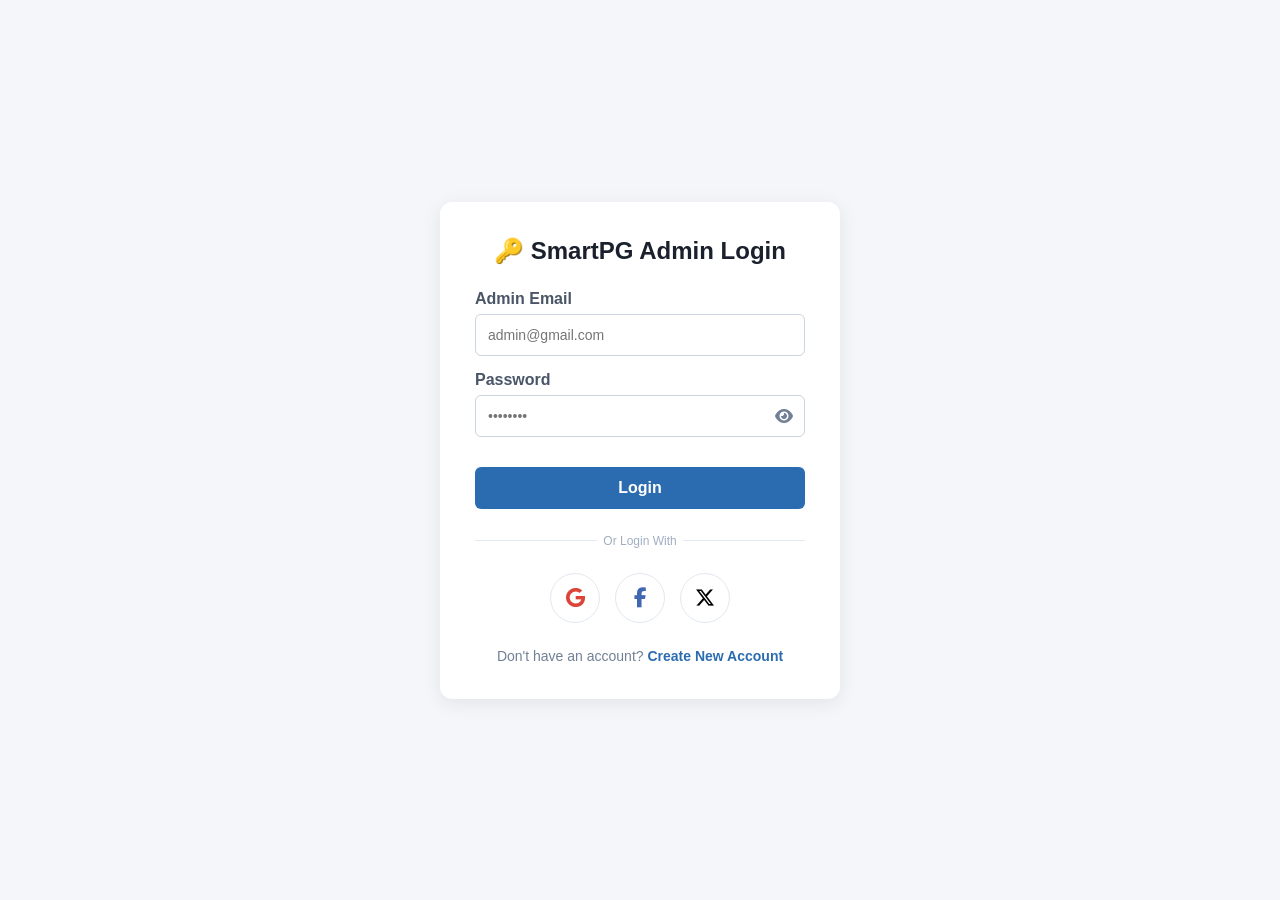
<file: index.html>
<!DOCTYPE html>
<html lang="en">
<head>
    <meta charset="UTF-8">
    <meta name="viewport" content="width=device-width, initial-scale=1.0">
    <title>StayHub - Smart Room & PG Management System</title>
    <meta name="description" content="StayHub is a smart Room and PG Management System designed for easy tenant tracking, room allocation, and fees ledger management.">
    <meta name="keywords" content="Room Management System, PG Management Software, StayHub, Hostel Management System, Tenant Tracker, Fees Ledger App">
    <meta name="author" content="Aman Mishra">

    <link rel="stylesheet" href="https://cdnjs.cloudflare.com/ajax/libs/font-awesome/6.4.0/css/all.min.css">
    <link rel="stylesheet" href="global.css">
    <link rel="stylesheet" href="dashboard.css">
    <style>
        .dashboard-cards { display: flex; gap: 20px; flex-wrap: wrap; margin-top: 25px; }
        .card-link { flex: 1; min-width: 220px; text-decoration: none; color: inherit; transition: transform 0.2s; }
        .card-link:hover { transform: translateY(-5px); }
        .card { background: white; padding: 25px; border-radius: 12px; box-shadow: 0 4px 6px rgba(0,0,0,0.05); display: flex; justify-content: space-between; align-items: center; border-left: 5px solid #2b6cb0; }
        .card.rooms-card { border-left-color: #2b6cb0; }
        .card.tenants-card { border-left-color: #38a169; }
        .card.beds-card { border-left-color: #dd6b20; }
        .card.full-rooms-card { border-left-color: #e53e3e; }
        .card-info h3 { font-size: 14px; color: #718096; text-transform: uppercase; margin-bottom: 8px; }
        .card-info .number { font-size: 32px; font-weight: bold; color: #1a202c; }
        .card-icon { font-size: 36px; }
        .card.rooms-card .card-icon { color: #2b6cb0; }
        .card.tenants-card .card-icon { color: #38a169; }
        .card.beds-card .card-icon { color: #dd6b20; }
        .card.full-rooms-card .card-icon { color: #e53e3e; }
    </style>
</head>
<body>

    <div class="dashboard-container">
        <aside class="sidebar">
            <div class="logo"><h2><i class="fa-solid fa-hotel"></i> SmartPG</h2></div>
            <ul class="nav-links">
                <li class="active"><a href="index.html"><i class="fa-solid fa-chart-line"></i> Dashboard</a></li>
                <li><a href="rooms.html"><i class="fa-solid fa-bed"></i> Rooms</a></li>
                <li><a href="tenant.html"><i class="fa-solid fa-users"></i> Tenants</a></li>
                <li><a href="fees.html"><i class="fa-solid fa-money-check-dollar"></i> Fees</a></li>
                <li><a href="#" id="logoutBtn" style="color: #e53e3e;"><i class="fa-solid fa-right-from-bracket"></i> Logout</a></li>
            </ul>
        </aside>

        <main class="main-content">
            <header>
                <h1>Dashboard Overview</h1>
                <p style="color: #718096; margin-top: 5px;">Welcome back, Admin!</p>
            </header>

            <div class="dashboard-cards">
                <a href="rooms.html" class="card-link">
                    <div class="card rooms-card">
                        <div class="card-info">
                            <h3>Total Rooms</h3>
                            <div class="number" id="totalRoomsCount">0</div>
                        </div>
                        <div class="card-icon"><i class="fa-solid fa-hotel"></i></div>
                    </div>
                </a>

                <a href="tenant.html" class="card-link">
                    <div class="card tenants-card">
                        <div class="card-info">
                            <h3>Active Tenants</h3>
                            <div class="number" id="activeTenantsCount">0</div>
                        </div>
                        <div class="card-icon"><i class="fa-solid fa-users"></i></div>
                    </div>
                </a>

                <a href="rooms.html?filter=available" class="card-link">
                    <div class="card beds-card">
                        <div class="card-info">
                            <h3>Available Beds</h3>
                            <div class="number" id="availableBedsCount">0</div>
                        </div>
                        <div class="card-icon"><i class="fa-solid fa-door-open"></i></div>
                    </div>
                </a>

                <a href="rooms.html?filter=full" class="card-link">
                    <div class="card full-rooms-card">
                        <div class="card-info">
                            <h3>Full Rooms</h3>
                            <div class="number" id="fullRoomsCount">0</div>
                        </div>
                        <div class="card-icon"><i class="fa-solid fa-circle-xmark"></i></div>
                    </div>
                </a>
            </div>
        </main>
    </div>

    <script>
        // 🔥 1. SECURITY GUARD: Agar user login nahi hai, toh turant login.html par phenk do
        if (localStorage.getItem("isLoggedIn") !== "true") {
            window.location.replace("login.html");
        }

        document.addEventListener("DOMContentLoaded", () => {
            if (!localStorage.getItem("pg_rooms")) {
                const defaultRooms = [
                    { roomNo: "101", type: "AC", sharing: 2, rent: 5500, status: "Available" },
                    { roomNo: "102", type: "Non-AC", sharing: 3, rent: 4000, status: "Available" },
                    { roomNo: "103", type: "AC", sharing: 1, rent: 8000, status: "Full" }
                ];
                localStorage.setItem("pg_rooms", JSON.stringify(defaultRooms));
            }

            if (!localStorage.getItem("pg_tenants")) {
                const defaultTenants = [
                    { name: "Rahul Kumar", room: "101", phone: "9876543210", status: "Booked" },
                    { name: "Amit Sharma", room: "102", phone: "8765432109", status: "Booked" }
                ];
                localStorage.setItem("pg_tenants", JSON.stringify(defaultTenants));
            }

            const storedRooms = JSON.parse(localStorage.getItem("pg_rooms")) || [];
            const storedTenants = JSON.parse(localStorage.getItem("pg_tenants")) || [];

            document.getElementById("totalRoomsCount").innerText = storedRooms.length;
            document.getElementById("activeTenantsCount").innerText = storedTenants.filter(t => t.status === "Booked").length;

            let totalBedsAvailable = 0;
            let fullRoomsCounter = 0;

            storedRooms.forEach(room => {
                const activeTenantsInRoom = storedTenants.filter(t => 
                    String(t.room).trim() === String(room.roomNo).trim() && t.status === "Booked"
                ).length;
                
                let sharingCapacity = parseInt(room.sharing || 1);
                let bedsLeft = sharingCapacity - activeTenantsInRoom;
                if (bedsLeft < 0) bedsLeft = 0; 

                if (bedsLeft <= 0) {
                    fullRoomsCounter++;
                } else {
                    totalBedsAvailable += bedsLeft;
                }
            });

            document.getElementById("availableBedsCount").innerText = totalBedsAvailable;
            document.getElementById("fullRoomsCount").innerText = fullRoomsCounter;

            // 🔥 2. SECURE LOGOUT ENGINE
            const logoutBtn = document.getElementById("logoutBtn");
            if (logoutBtn) {
                logoutBtn.addEventListener("click", (e) => {
                    e.preventDefault();
                    if (confirm("Kya aap sach me logout karna chahte hain?")) {
                        // Login session destroy karo
                        localStorage.removeItem("isLoggedIn");
                        
                        // replace use karne se browser back button memory block ho jayegi
                        window.location.replace("login.html"); 
                    }
                });
            }
        });
    </script>
</body>
</html>
</file>
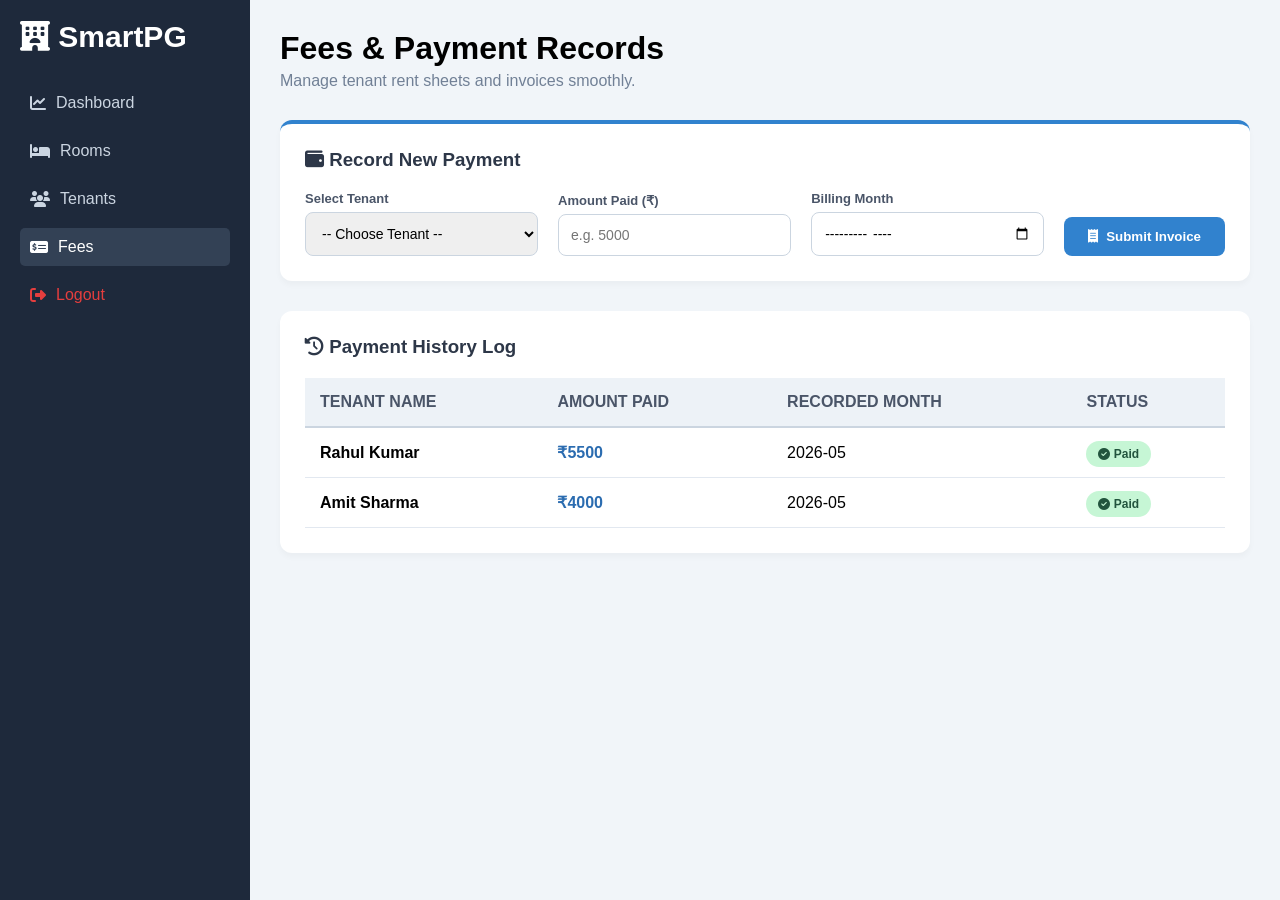
<file: fees.html>
<!DOCTYPE html>
<html lang="en">
<head>
    <meta charset="UTF-8">
    <meta name="viewport" content="width=device-width, initial-scale=1.0">
    <title>Fees Management - SmartPG</title>
    <link rel="stylesheet" href="https://cdnjs.cloudflare.com/ajax/libs/font-awesome/6.4.0/css/all.min.css">
    <link rel="stylesheet" href="global.css">
    <link rel="stylesheet" href="dashboard.css">
    <style>
        /* Premium Look Custom Adjustments */
        .fees-card-box {
            background: white; 
            padding: 25px; 
            border-radius: 12px; 
            box-shadow: 0 4px 6px rgba(0,0,0,0.03); 
            margin-bottom: 30px;
            border-top: 4px solid #3182ce;
        }
        .fees-input-group label {
            display: block;
            margin-bottom: 6px;
            font-size: 13px;
            font-weight: 600;
            color: #4a5568;
        }
        .fees-input-group input, .fees-input-group select {
            width: 100%;
            padding: 12px;
            border: 1px solid #cbd5e0;
            border-radius: 8px;
            font-size: 14px;
            transition: all 0.2s;
        }
        .fees-input-group input:focus, .fees-input-group select:focus {
            border-color: #3182ce;
            box-shadow: 0 0 0 3px rgba(49,130,206,0.15);
            outline: none;
        }
        .premium-btn {
            background: #3182ce;
            color: white;
            padding: 12px 24px;
            border: none;
            border-radius: 8px;
            font-weight: bold;
            cursor: pointer;
            display: flex;
            align-items: center;
            gap: 8px;
            transition: background 0.2s;
        }
        .premium-btn:hover { background: #2b6cb0; }
        .status-paid-badge {
            background: #c6f6d5;
            color: #22543d;
            padding: 6px 12px;
            border-radius: 20px;
            font-size: 12px;
            font-weight: bold;
        }
    </style>
</head>
<body>
    <div class="dashboard-container">
        <aside class="sidebar">
            <div class="logo"><h2><i class="fa-solid fa-hotel"></i> SmartPG</h2></div>
            <ul class="nav-links">
                <li><a href="index.html"><i class="fa-solid fa-chart-line"></i> Dashboard</a></li>
                <li><a href="rooms.html"><i class="fa-solid fa-bed"></i> Rooms</a></li>
                <li><a href="tenant.html"><i class="fa-solid fa-users"></i> Tenants</a></li>
                <li class="active"><a href="fees.html"><i class="fa-solid fa-money-check-dollar"></i> Fees</a></li>
                <li><a href="#" id="logoutBtn" style="color: #e53e3e;"><i class="fa-solid fa-right-from-bracket"></i> Logout</a></li>
            </ul>
        </aside>

        <main class="main-content">
            <header>
                <h1>Fees & Payment Records</h1>
                <p style="color: #718096; margin-top:5px;">Manage tenant rent sheets and invoices smoothly.</p>
            </header>

            <div class="fees-card-box">
                <h3 style="margin-bottom: 20px; color:#2d3748;"><i class="fa-solid fa-wallet"></i> Record New Payment</h3>
                <form id="feesForm" style="display: flex; gap: 20px; flex-wrap: wrap; align-items: flex-end;">
                    <div class="fees-input-group" style="flex: 1; min-width: 200px;">
                        <label>Select Tenant</label>
                        <select id="tenantSelect" required>
                            <option value="">-- Choose Tenant --</option>
                        </select>
                    </div>
                    <div class="fees-input-group" style="flex: 1; min-width: 180px;">
                        <label>Amount Paid (₹)</label>
                        <input type="number" id="amountPaid" placeholder="e.g. 5000" required>
                    </div>
                    <div class="fees-input-group" style="flex: 1; min-width: 180px;">
                        <label>Billing Month</label>
                        <input type="month" id="paymentMonth" required>
                    </div>
                    <button type="submit" class="premium-btn"><i class="fa-solid fa-receipt"></i> Submit Invoice</button>
                </form>
            </div>

            <div style="background: white; padding: 25px; border-radius: 12px; box-shadow: 0 4px 6px rgba(0,0,0,0.03);">
                <h3 style="margin-bottom: 20px; color:#2d3748;"><i class="fa-solid fa-clock-rotate-left"></i> Payment History Log</h3>
                <table style="width: 100%; border-collapse: collapse; text-align: left;">
                    <thead>
                        <tr style="background: #edf2f7; color: #4a5568; border-bottom: 2px solid #cbd5e0;">
                            <th style="padding: 15px;">TENANT NAME</th>
                            <th style="padding: 15px;">AMOUNT PAID</th>
                            <th style="padding: 15px;">RECORDED MONTH</th>
                            <th style="padding: 15px;">STATUS</th>
                        </tr>
                    </thead>
                    <tbody id="feesTableBody">
                        </tbody>
                </table>
            </div>
        </main>
    </div>

    <script src="fees.js"></script>
</body>
</html>
</file>
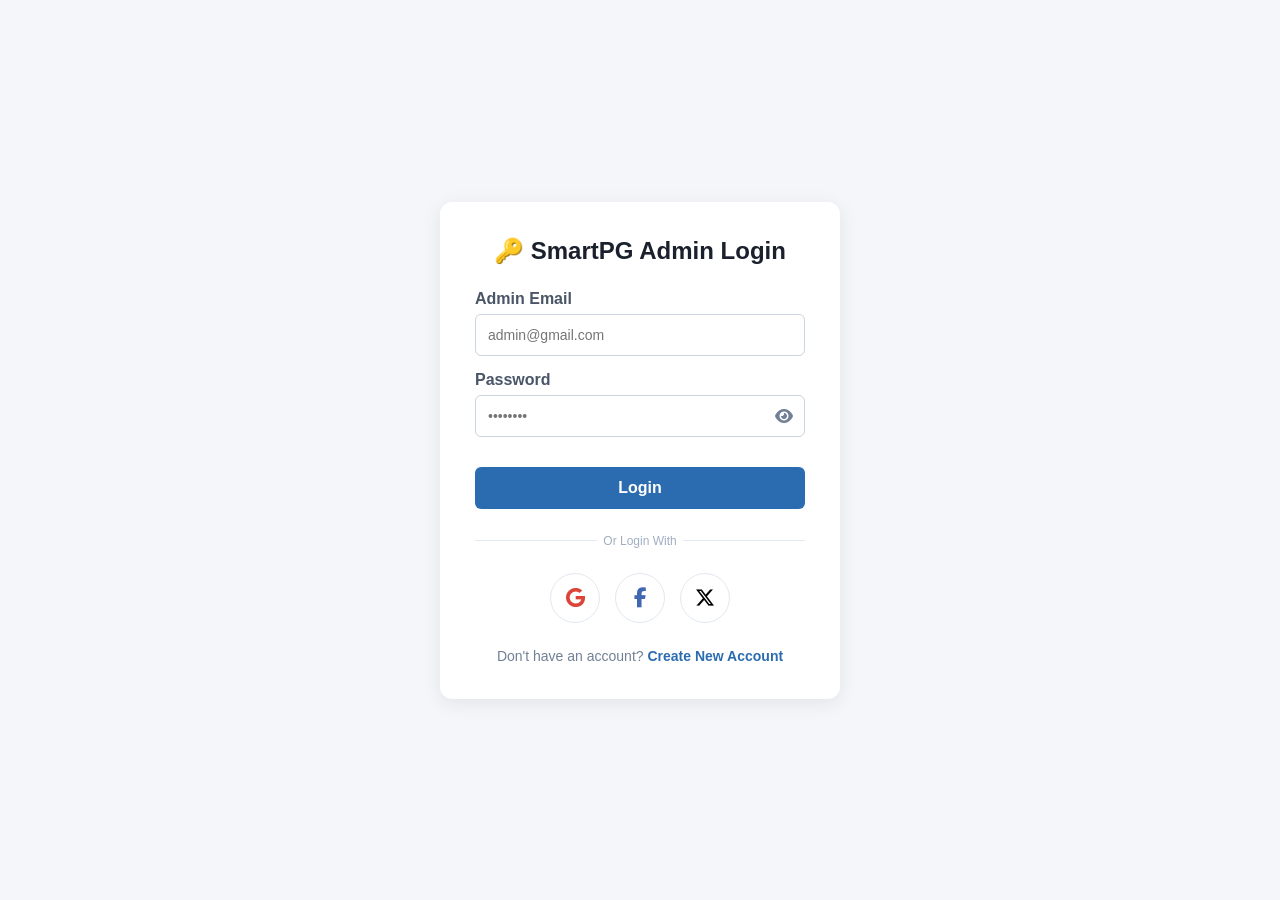
<file: login.html>
<!DOCTYPE html>
<html lang="en">
<head>
    <meta charset="UTF-8">
    <meta name="viewport" content="width=device-width, initial-scale=1.0">
    <title>StayHub - Smart Room & PG Management System</title>
    <meta name="description" content="StayHub is a smart Room and PG Management System designed for easy tenant tracking, room allocation, and fees ledger management.">
    <meta name="keywords" content="Room Management System, PG Management Software, StayHub, Hostel Management System, Tenant Tracker, Fees Ledger App">
    <meta name="author" content="Aman Mishra">
    <link rel="stylesheet" href="https://cdnjs.cloudflare.com/ajax/libs/font-awesome/6.4.0/css/all.min.css">
    <link rel="stylesheet" href="global.css">
    <link rel="stylesheet" href="https://cdnjs.cloudflare.com/ajax/libs/font-awesome/6.4.0/css/all.min.css">
    <link rel="stylesheet" href="global.css">
    <style>
        .login-body {
            display: flex;
            justify-content: center;
            align-items: center;
            height: 100vh;
            background-color: #f4f6f9;
            font-family: Arial, sans-serif;
        }
        .login-card {
            background: white;
            padding: 35px;
            border-radius: 12px;
            box-shadow: 0 4px 20px rgba(0,0,0,0.08);
            width: 100%;
            max-width: 400px;
            text-align: center;
        }
        .login-card h2 {
            margin-bottom: 25px;
            color: #1a202c;
        }
        .form-group {
            margin-bottom: 15px;
            text-align: left;
        }
        .form-group label {
            display: block;
            margin-bottom: 6px;
            font-weight: bold;
            color: #4a5568;
        }
        .password-container {
            position: relative;
            display: flex;
            align-items: center;
        }
        .form-group input {
            width: 100%;
            padding: 12px;
            border: 1px solid #cbd5e0;
            border-radius: 6px;
            font-size: 14px;
            box-sizing: border-box;
        }
        #loginPassword {
            padding-right: 40px;
        }
        .toggle-password {
            position: absolute;
            right: 12px;
            cursor: pointer;
            color: #718096;
            font-size: 16px;
        }
        .login-btn {
            width: 100%;
            padding: 12px;
            background-color: #2b6cb0;
            color: white;
            border: none;
            border-radius: 6px;
            font-size: 16px;
            cursor: pointer;
            font-weight: bold;
            margin-top: 15px;
        }
        .login-btn:hover { background-color: #2c5282; }
        .error-msg { color: #e53e3e; font-size: 14px; margin-top: 10px; display: none; }
        .divider { display: flex; align-items: center; text-align: center; margin: 25px 0; color: #a0aec0; font-size: 12px; }
        .divider::before, .divider::after { content: ''; flex: 1; border-bottom: 1px solid #e2e8f0; }
        .divider:not(:empty)::before { margin-right: .5em; }
        .divider:not(:empty)::after { margin-left: .5em; }
        .social-login-options { display: flex; justify-content: center; gap: 15px; margin-bottom: 25px; }
        .social-btn { display: flex; justify-content: center; align-items: center; width: 50px; height: 50px; border: 1px solid #e2e8f0; border-radius: 50%; cursor: pointer; font-size: 20px; background: #fff; }
        .signup-text { font-size: 14px; color: #718096; margin-top: 15px; }
        .signup-text a { color: #2b6cb0; text-decoration: none; font-weight: bold; }

        /* ----- 🔥 NEW: LOGIN/LOGOUT LOADER STYLE ----- */
        .loader-overlay {
            position: fixed;
            top: 0; left: 0;
            width: 100%; height: 100%;
            background: rgba(255, 255, 255, 0.95);
            display: flex;
            flex-direction: column;
            justify-content: center;
            align-items: center;
            z-index: 9999;
            display: none; /* Pehle se chhupa rahega */
        }
        .spinner {
            border: 4px solid #f3f3f3;
            border-top: 4px solid #2b6cb0;
            border-radius: 50%;
            width: 50px; height: 50px;
            animation: spin 1s linear infinite;
        }
        .loader-text {
            margin-top: 20px;
            font-size: 18px;
            font-weight: bold;
            color: #2b6cb0;
        }
        @keyframes spin {
            0% { transform: rotate(0deg); }
            100% { transform: rotate(360deg); }
        }
    </style>
</head>
<body class="login-body">

    <div class="loader-overlay" id="loadingScreen">
        <div class="spinner"></div>
        <div class="loader-text" id="loaderText">Logging in... Please wait</div>
    </div>

    <div class="login-card">
        <h2>🔑 SmartPG Admin Login</h2>
        <form id="loginForm">
            <div class="form-group">
                <label>Admin Email</label>
                <input type="email" id="loginEmail" placeholder="admin@gmail.com" required>
            </div>
            <div class="form-group">
                <label>Password</label>
                <div class="password-container">
                    <input type="password" id="loginPassword" placeholder="••••••••" required>
                    <i class="fa-solid fa-eye toggle-password" id="eyeIcon"></i>
                </div>
            </div>
            <button type="submit" class="login-btn">Login</button>
            <div id="errorBox" class="error-msg">Invalid Email or Password!</div>
        </form>

        <div class="divider">Or Login With</div>
        <div class="social-login-options">
            <div class="social-btn" onclick="socialLogin('Google')"><i class="fa-brands fa-google" style="color: #db4437;"></i></div>
            <div class="social-btn" onclick="socialLogin('Facebook')"><i class="fa-brands fa-facebook-f" style="color: #4267b2;"></i></div>
            <div class="social-btn" onclick="socialLogin('Twitter')"><i class="fa-brands fa-x-twitter"></i></div>
        </div>
        <div class="signup-text">
            Don't have an account? <a href="#" id="createAccountBtn">Create New Account</a>
        </div>
    </div>

    <script>
        const passwordInput = document.getElementById("loginPassword");
        const eyeIcon = document.getElementById("eyeIcon");
        const loadingScreen = document.getElementById("loadingScreen");

        // Eye Toggle
        eyeIcon.addEventListener("click", () => {
            if (passwordInput.type === "password") {
                passwordInput.type = "text";
                eyeIcon.classList.replace("fa-eye", "fa-eye-slash");
            } else {
                passwordInput.type = "password";
                eyeIcon.classList.replace("fa-eye-slash", "fa-eye");
            }
        });

        // Form Submit with Animation
        document.getElementById("loginForm").addEventListener("submit", (e) => {
            e.preventDefault();
            const email = document.getElementById("loginEmail").value;
            const pass = document.getElementById("loginPassword").value;
            const errorBox = document.getElementById("errorBox");

            if (email === "admin@gmail.com" && pass === "admin123") {
                errorBox.style.display = "none";
                
                // 🔥 Animation ko show karo
                loadingScreen.style.display = "flex"; 
                
                // 1.5 second baad next page par bhejo
                setTimeout(() => {
                    localStorage.setItem("isLoggedIn", "true");
                    window.location.href = "index.html"; 
                }, 1500);
            } else {
                errorBox.style.display = "block";
            }
        });

        function socialLogin(p) { alert(p + " Login integration coming soon!"); }
        document.getElementById("createAccountBtn").addEventListener("click", (e) => { e.preventDefault(); alert("Registration is currently closed."); });
    </script>
</body>
</html>
</file>
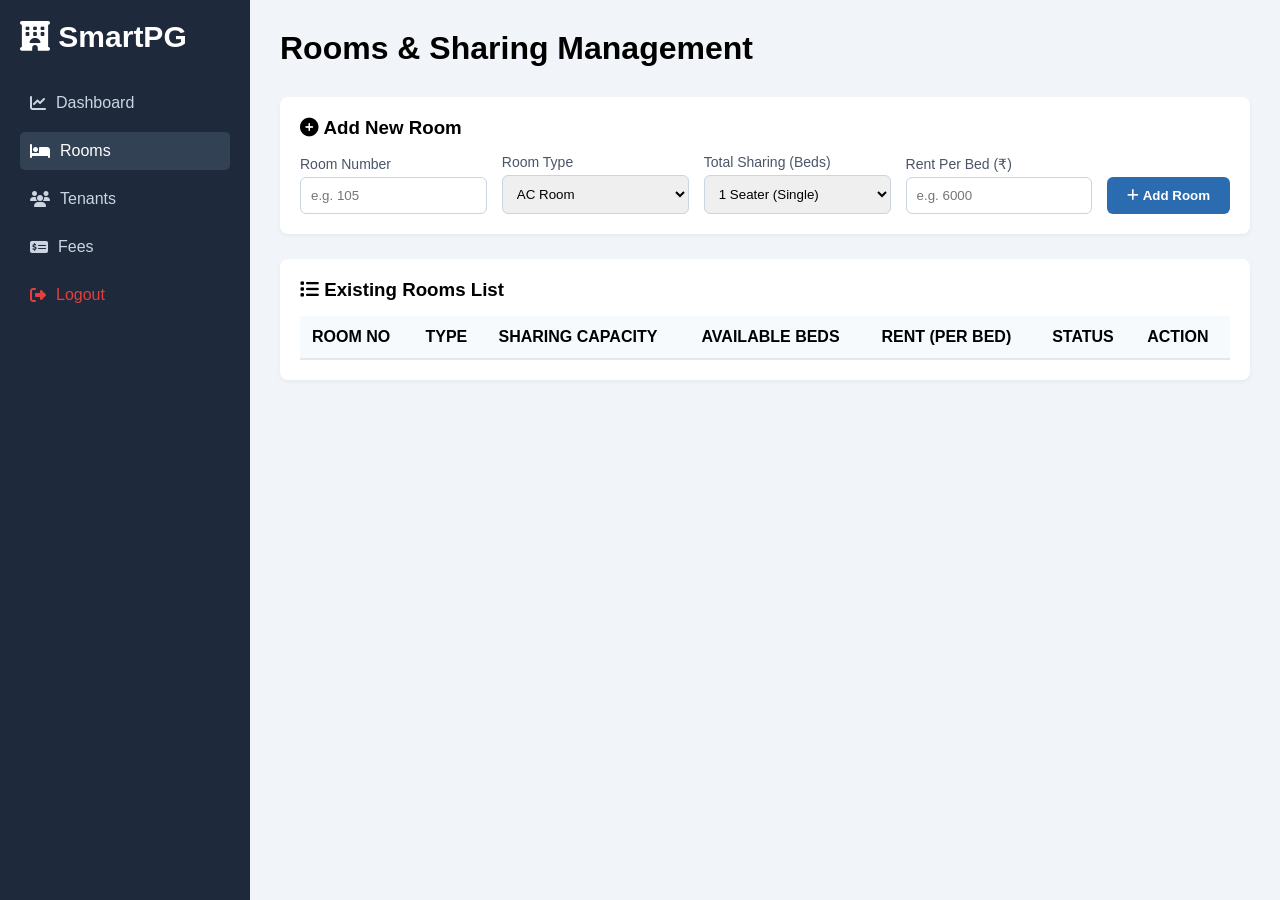
<file: rooms.html>
<!DOCTYPE html>
<html lang="en">
<head>
    <meta charset="UTF-8">
    <meta name="viewport" content="width=device-width, initial-scale=1.0">
    <title>Rooms Management - SmartPG</title>
    <link rel="stylesheet" href="https://cdnjs.cloudflare.com/ajax/libs/font-awesome/6.4.0/css/all.min.css">
    <link rel="stylesheet" href="global.css">
    <link rel="stylesheet" href="dashboard.css">
</head>
<body>
    <div class="dashboard-container">
        <aside class="sidebar">
            <div class="logo"><h2><i class="fa-solid fa-hotel"></i> SmartPG</h2></div>
            <ul class="nav-links">
                <li><a href="index.html"><i class="fa-solid fa-chart-line"></i> Dashboard</a></li>
                <li class="active"><a href="rooms.html"><i class="fa-solid fa-bed"></i> Rooms</a></li>
                <li><a href="tenant.html"><i class="fa-solid fa-users"></i> Tenants</a></li>
                <li><a href="fees.html"><i class="fa-solid fa-money-check-dollar"></i> Fees</a></li>
                <li><a href="#" id="logoutBtn" style="color: #e53e3e;"><i class="fa-solid fa-right-from-bracket"></i> Logout</a></li>
            </ul>
        </aside>

        <main class="main-content">
            <header>
                <h1>Rooms & Sharing Management</h1>
            </header>

            <div class="form-container" style="background: white; padding: 20px; border-radius: 8px; box-shadow: 0 2px 4px rgba(0,0,0,0.05); margin-bottom: 25px;">
                <h3 style="margin-bottom: 15px;"><i class="fa-solid fa-plus-circle"></i> Add New Room</h3>
                <form id="roomForm" style="display: flex; gap: 15px; flex-wrap: wrap; align-items: flex-end;">
                    <div style="flex: 1; min-width: 150px;">
                        <label style="display:block; margin-bottom:5px; font-size:14px; color:#4a5568;">Room Number</label>
                        <input type="text" id="roomNo" placeholder="e.g. 105" required style="width:100%; padding:10px; border:1px solid #cbd5e0; border-radius:6px;">
                    </div>
                    <div style="flex: 1; min-width: 150px;">
                        <label style="display:block; margin-bottom:5px; font-size:14px; color:#4a5568;">Room Type</label>
                        <select id="roomType" style="width:100%; padding:10px; border:1px solid #cbd5e0; border-radius:6px;">
                            <option value="AC">AC Room</option>
                            <option value="Non-AC">Non-AC Room</option>
                        </select>
                    </div>
                    <div style="flex: 1; min-width: 150px;">
                        <label style="display:block; margin-bottom:5px; font-size:14px; color:#4a5568;">Total Sharing (Beds)</label>
                        <select id="roomSharing" style="width:100%; padding:10px; border:1px solid #cbd5e0; border-radius:6px;">
                            <option value="1">1 Seater (Single)</option>
                            <option value="2">2 Seater (Double)</option>
                            <option value="3">3 Seater (Triple)</option>
                            <option value="4">4 Seater (Quad)</option>
                        </select>
                    </div>
                    <div style="flex: 1; min-width: 150px;">
                        <label style="display:block; margin-bottom:5px; font-size:14px; color:#4a5568;">Rent Per Bed (₹)</label>
                        <input type="number" id="roomRent" placeholder="e.g. 6000" required style="width:100%; padding:10px; border:1px solid #cbd5e0; border-radius:6px;">
                    </div>
                    <button type="submit" style="background:#2b6cb0; color:white; padding:11px 20px; border:none; border-radius:6px; font-weight:bold; cursor:pointer;"><i class="fa-solid fa-plus"></i> Add Room</button>
                </form>
            </div>

            <div class="table-container" style="background: white; padding: 20px; border-radius: 8px; box-shadow: 0 2px 4px rgba(0,0,0,0.05);">
                <h3 style="margin-bottom: 15px;"><i class="fa-solid fa-list"></i> Existing Rooms List</h3>
                <table style="width: 100%; border-collapse: collapse; text-align: left;">
                    <thead>
                        <tr style="background: #f7fafc; border-bottom: 2px solid #e2e8f0;">
                            <th style="padding: 12px;">ROOM NO</th>
                            <th style="padding: 12px;">TYPE</th>
                            <th style="padding: 12px;">SHARING CAPACITY</th>
                            <th style="padding: 12px;">AVAILABLE BEDS</th>
                            <th style="padding: 12px;">RENT (PER BED)</th>
                            <th style="padding: 12px;">STATUS</th>
                            <th style="padding: 12px;">ACTION</th>
                        </tr>
                    </thead>
                    <tbody id="roomTableBody">
                        </tbody>
                </table>
            </div>
        </main>
    </div>
    <script src="rooms.js"></script>
</body>
</html>
</file>
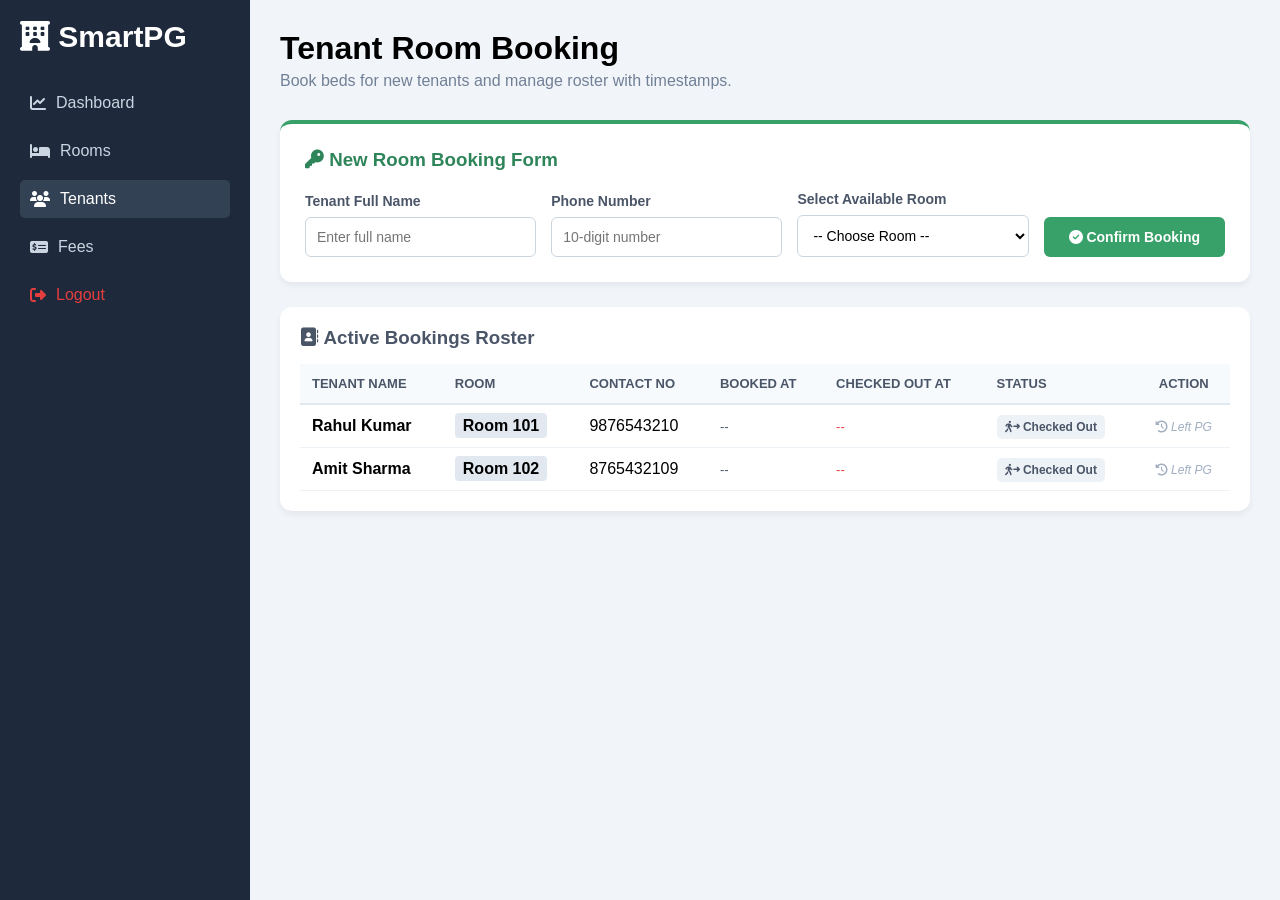
<file: tenant.html>
<!DOCTYPE html>
<html lang="en">
<head>
    <meta charset="UTF-8">
    <meta name="viewport" content="width=device-width, initial-scale=1.0">
    <title>Tenant Booking - SmartPG</title>
    <link rel="stylesheet" href="https://cdnjs.cloudflare.com/ajax/libs/font-awesome/6.4.0/css/all.min.css">
    <link rel="stylesheet" href="global.css">
    <link rel="stylesheet" href="dashboard.css">
</head>
<body>
    <div class="dashboard-container">
        <!-- Sidebar Navigation -->
        <aside class="sidebar">
            <div class="logo"><h2><i class="fa-solid fa-hotel"></i> SmartPG</h2></div>
            <ul class="nav-links">
                <li><a href="index.html"><i class="fa-solid fa-chart-line"></i> Dashboard</a></li>
                <li><a href="rooms.html"><i class="fa-solid fa-bed"></i> Rooms</a></li>
                <li class="active"><a href="tenant.html"><i class="fa-solid fa-users"></i> Tenants</a></li>
                <li><a href="fees.html"><i class="fa-solid fa-money-check-dollar"></i> Fees</a></li>
                <li><a href="#" id="logoutBtn" style="color: #e53e3e;"><i class="fa-solid fa-right-from-bracket"></i> Logout</a></li>
            </ul>
        </aside>

        <!-- Main Content -->
        <main class="main-content">
            <header>
                <h1>Tenant Room Booking</h1>
                <p style="color: #718096; margin-top: 5px;">Book beds for new tenants and manage roster with timestamps.</p>
            </header>

            <!-- Booking Form -->
            <div class="form-container" style="background: white; padding: 25px; border-radius: 12px; box-shadow: 0 4px 6px rgba(0,0,0,0.05); margin-bottom: 25px; border-top: 4px solid #38a169;">
                <h3 style="margin-bottom: 20px; color: #2f855a;"><i class="fa-solid fa-key"></i> New Room Booking Form</h3>
                <form id="tenantForm" style="display: flex; gap: 15px; flex-wrap: wrap; align-items: flex-end;">
                    <div style="flex: 1; min-width: 200px;">
                        <label style="display:block; margin-bottom:8px; font-size:14px; font-weight:600; color:#4a5568;">Tenant Full Name</label>
                        <input type="text" id="tenantName" placeholder="Enter full name" required style="width:100%; padding:11px; border:1px solid #cbd5e0; border-radius:6px; font-size:14px;">
                    </div>
                    <div style="flex: 1; min-width: 180px;">
                        <label style="display:block; margin-bottom:8px; font-size:14px; font-weight:600; color:#4a5568;">Phone Number</label>
                        <input type="text" id="tenantPhone" maxlength="10" placeholder="10-digit number" required style="width:100%; padding:11px; border:1px solid #cbd5e0; border-radius:6px; font-size:14px;">
                    </div>
                    <div style="flex: 1; min-width: 200px;">
                        <label style="display:block; margin-bottom:8px; font-size:14px; font-weight:600; color:#4a5568;">Select Available Room</label>
                        <select id="tenantRoom" required style="width:100%; padding:11px; border:1px solid #cbd5e0; border-radius:6px; font-size:14px; background-color: #fff;">
                            <!-- Dynamically loaded -->
                        </select>
                    </div>
                    <button type="submit" style="background:#38a169; color:white; padding:12px 25px; border:none; border-radius:6px; font-weight:bold; font-size:14px; cursor:pointer; transition: background 0.2s;"><i class="fa-solid fa-check-circle"></i> Confirm Booking</button>
                </form>
            </div>

            <!-- Tenants List Table with Time Columns -->
            <div class="table-container" style="background: white; padding: 20px; border-radius: 12px; box-shadow: 0 4px 6px rgba(0,0,0,0.05);">
                <h3 style="margin-bottom: 15px; color: #4a5568;"><i class="fa-solid fa-address-book"></i> Active Bookings Roster</h3>
                <table style="width: 100%; border-collapse: collapse; text-align: left;">
                    <thead>
                        <tr style="background: #f7fafc; border-bottom: 2px solid #e2e8f0; color: #4a5568; font-size: 13px;">
                            <th style="padding: 12px;">TENANT NAME</th>
                            <th style="padding: 12px;">ROOM</th>
                            <th style="padding: 12px;">CONTACT NO</th>
                            <th style="padding: 12px;">BOOKED AT</th>
                            <th style="padding: 12px;">CHECKED OUT AT</th>
                            <th style="padding: 12px;">STATUS</th>
                            <th style="padding: 12px; text-align: center;">ACTION</th>
                        </tr>
                    </thead>
                    <tbody id="tenantTableBody">
                        <!-- JS Content -->
                    </tbody>
                </table>
            </div>
        </main>
    </div>
    <script src="tenant.js"></script>
</body>
</html>
</file>
<file: global.css>
* {
    margin: 0;
    padding: 0;
    box-sizing: border-box;
    font-family: 'Segoe UI', sans-serif;
}
body {
    background-color: #f1f5f9;
}
.dashboard-container {
    display: flex;
    height: 100vh;
}
/* Sidebar Style (Jo har page me same rahega) */
.sidebar {
    width: 250px;
    background-color: #1e293b;
    color: white;
    padding: 20px;
}
.sidebar .logo {
    margin-bottom: 30px;
    font-size: 20px;
}
.nav-links {
    list-style: none;
}
.nav-links li {
    margin-bottom: 10px;
}
.nav-links a {
    color: #cbd5e1;
    text-decoration: none;
    display: flex;
    align-items: center;
    padding: 10px;
    border-radius: 5px;
}
.nav-links li:hover a, .nav-links li.active a {
    background-color: #334155;
    color: white;
}
.nav-links a i {
    margin-right: 10px;
}
.main-content {
    flex: 1;
    padding: 30px;
    overflow-y: auto;
}
header {
    margin-bottom: 30px;
}
</file>
<file: dashboard.css>
/* Cards ko ek line me set karne ke liye grid dynamic layout */
.cards-grid {
    display: grid;
    grid-template-columns: repeat(auto-fit, minmax(220px, 1fr));
    gap: 20px;
}

.card {
    background-color: white;
    padding: 25px;
    border-radius: 12px;
    box-shadow: 0 4px 6px rgba(0, 0, 0, 0.05);
    display: flex;
    justify-content: space-between;
    align-items: center;
    transition: transform 0.2s;
}

.card:hover {
    transform: translateY(-5px); /* Mouse le jaane par card thoda upar uthega */
}

.card-info h3 {
    font-size: 14px;
    color: #64748b;
    text-transform: uppercase;
}

.card-info .number {
    font-size: 28px;
    font-weight: bold;
    color: #0f172a;
    margin-top: 5px;
}

.card-icon {
    font-size: 35px;
    opacity: 0.7;
}

/* Alag-alag cards ke colors aur side lines */
.card-blue { border-left: 5px solid #3b82f6; }
.card-blue .card-icon { color: #3b82f6; }

.card-green { border-left: 5px solid #10b981; }
.card-green .card-icon { color: #10b981; }

.card-yellow { border-left: 5px solid #f59e0b; }
.card-yellow .card-icon { color: #f59e0b; }
</file>
